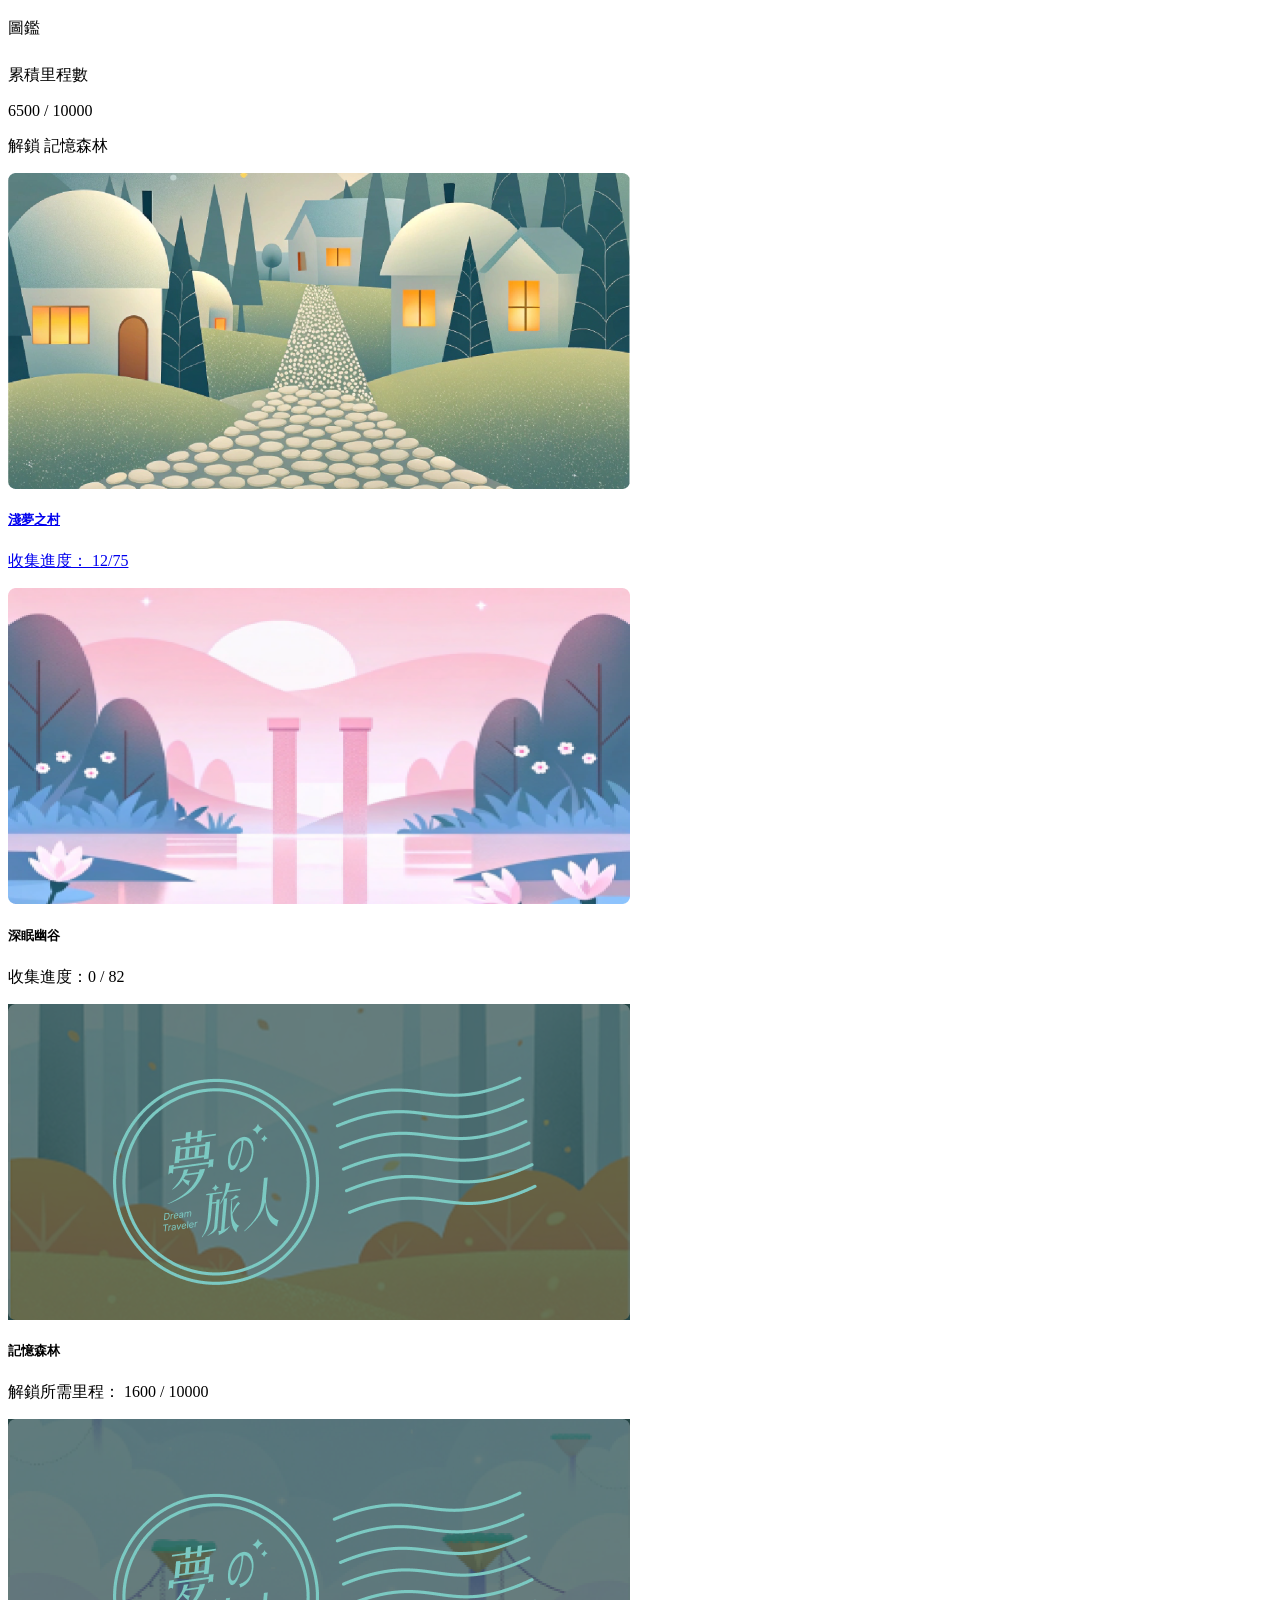
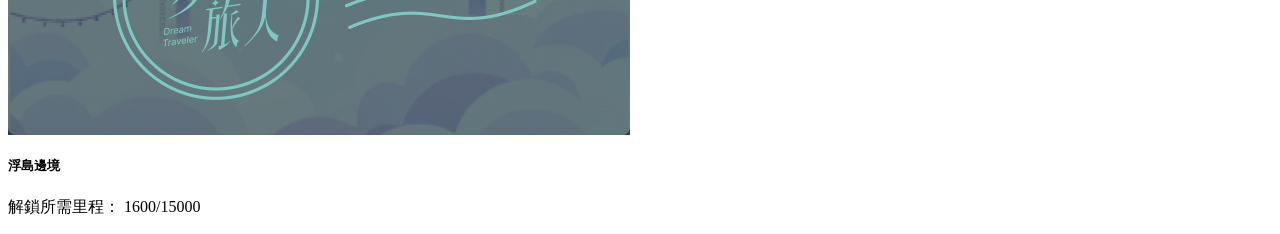
<file: pages/collection.html>
<html lang="en">
  <head>
    <meta charset="UTF-8" />
    <meta http-equiv="X-UA-Compatible" content="IE=edge" />
    <meta name="viewport" content="width=device-width, initial-scale=1.0" />
    <title>collection</title>
    <!-- 字型引入 -->
    <link rel="preconnect" href="https://fonts.googleapis.com">
    <link rel="preconnect" href="https://fonts.gstatic.com" crossorigin>
    <link href="https://fonts.googleapis.com/css2?family=Inter:ital,opsz,wght@0,14..32,100..900;1,14..32,100..900&family=Noto+Sans+TC:wght@100..900&family=Noto+Sans:ital,wght@0,100..900;1,100..900&display=swap" rel="stylesheet">
  </head>
  <body>
    <header>
      <p class="fs-5 text-center fw-bold" style="padding: 10px 0;">圖鑑</p>
    </header>
    <div class="main">
      <section>
        <div class="container py-6">
          <div class="barContainer pb-5 position-sticky top-0 z-2 bg-primary-900">
            <div class="barText d-flex justify-content-between mb-3">
              <p class="fw-bold">累積里程數</p>
              <p class="me-1 ms-auto">6500 / 10000</p>
              <p>解鎖 <span class="fw-bold">記憶森林</span></p>
            </div>
            <div class="progress">
              <div class="progress-bar" role="progressbar" style="width: 25%" aria-valuenow="25" aria-valuemin="0" aria-valuemax="100"></div>
            </div>
          </div>
          <div class="card p-4 bg mb-4">
            <a href="scene-village.html">
              <img src="/assets/images/04-background/main-scene/catalog/catalog-main-scene-淺夢之村-unlock.png" class="card-img-top mb-2" alt="catalog-main-scene-淺夢之村-unlock">
              <div class="card-body">
                <div class="d-flex justify-content-between">
                  <h5 class="card-title fw-bold">淺夢之村</h5>
                  <p class="card-text">收集進度： <span>12/75</span></p>
                </div>
              </div>
            </a>
          </div>
          <div class="card p-4 bg mb-4">
            <img src="/assets/images/04-background/main-scene/catalog/catalog-main-scene-深眠幽谷-unlock.png" class="card-img-top mb-2" alt="catalog-main-scene-深眠幽谷-unlock">
            <div class="card-body">
              <div class="d-flex justify-content-between">
                <h5 class="card-title fw-bold">深眠幽谷</h5>
                <p class="card-text">收集進度：<span>0 / 82</span></p>
              </div>
            </div>
          </div>
          <div class="card p-4 bg mb-4">
            <img src="/assets/images/04-background/main-scene/catalog/catalog-main-scene-記憶之森-lock.png" class="card-img-top mb-2" alt="catalog-main-scene-記憶之森-lock">
            <div class="card-body">
              <div class="d-flex justify-content-between">
                <h5 class="card-title fw-bold">記憶森林</h5>
                <p class="card-text">解鎖所需里程： <span>1600 / 10000</span></p>
              </div>
            </div>
          </div>
          <div class="card p-4 bg mb-4">
            <img src="/assets/images/04-background/main-scene/catalog/catalog-main-scene-浮島邊境-lock.png" class="card-img-top mb-2" alt="catalog-main-scene-浮島邊境-lock">
            <div class="card-body">
              <div class="d-flex justify-content-between">
                <h5 class="card-title fw-bold">浮島邊境</h5>
                <p class="card-text">解鎖所需里程： <span>1600/15000</span></p>
              </div>
            </div>
          </div>                    
        </div>
      </section>
    </div>
    <div class="navbar">

    </div>

    <script type="module" src="../main.js"></script>
  </body>
</html>
</file>
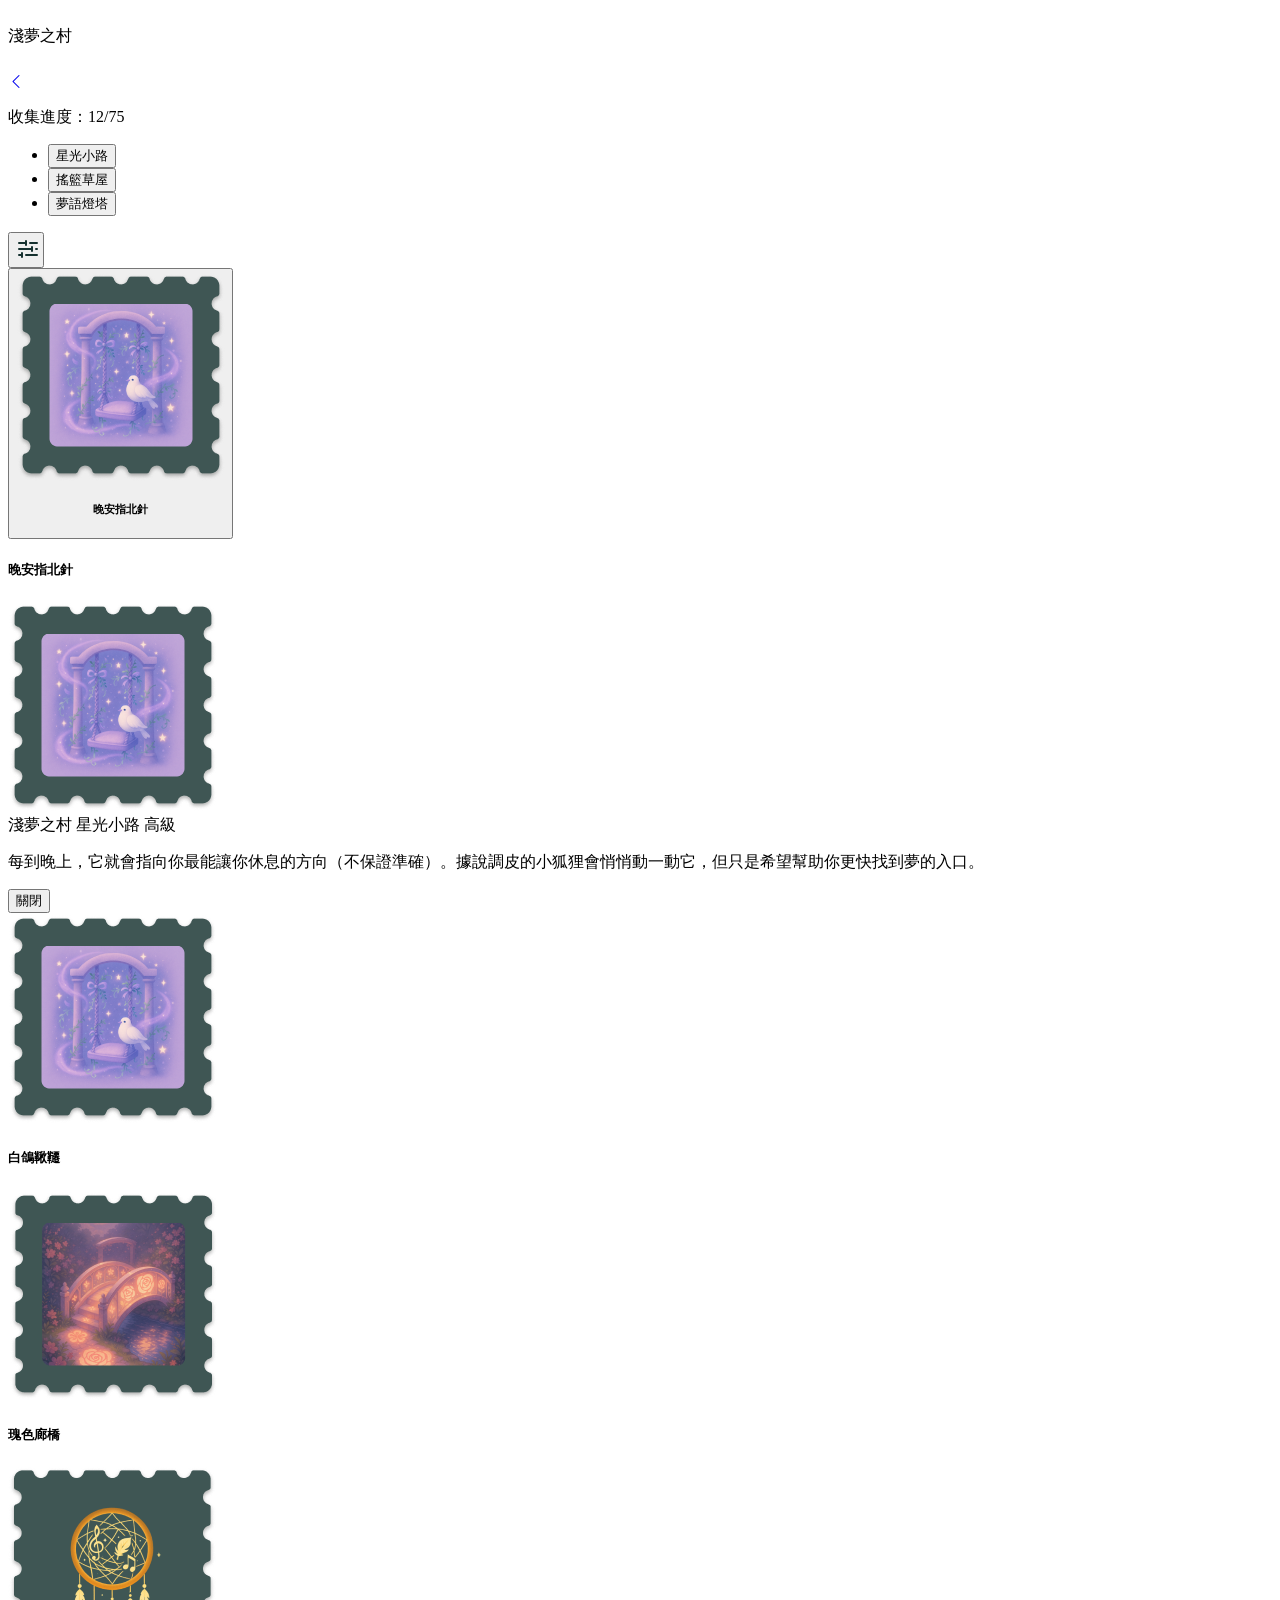
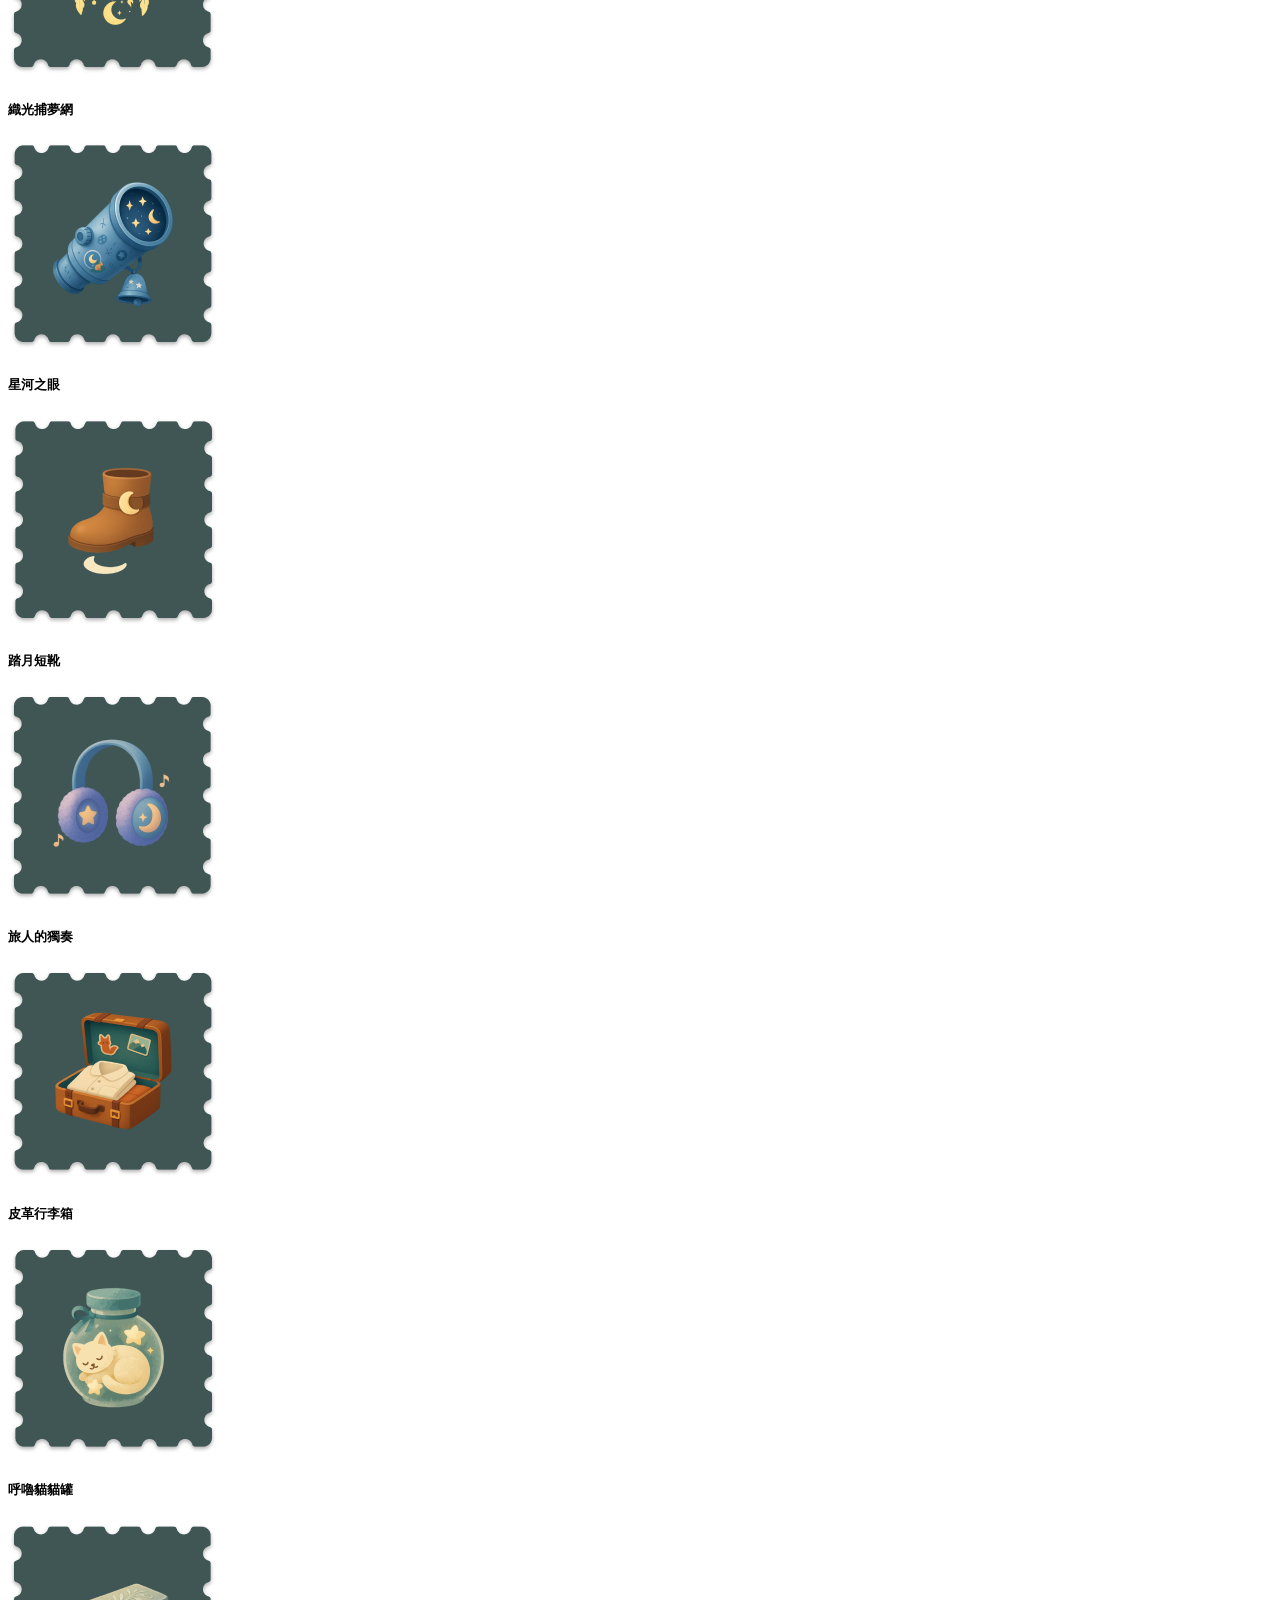
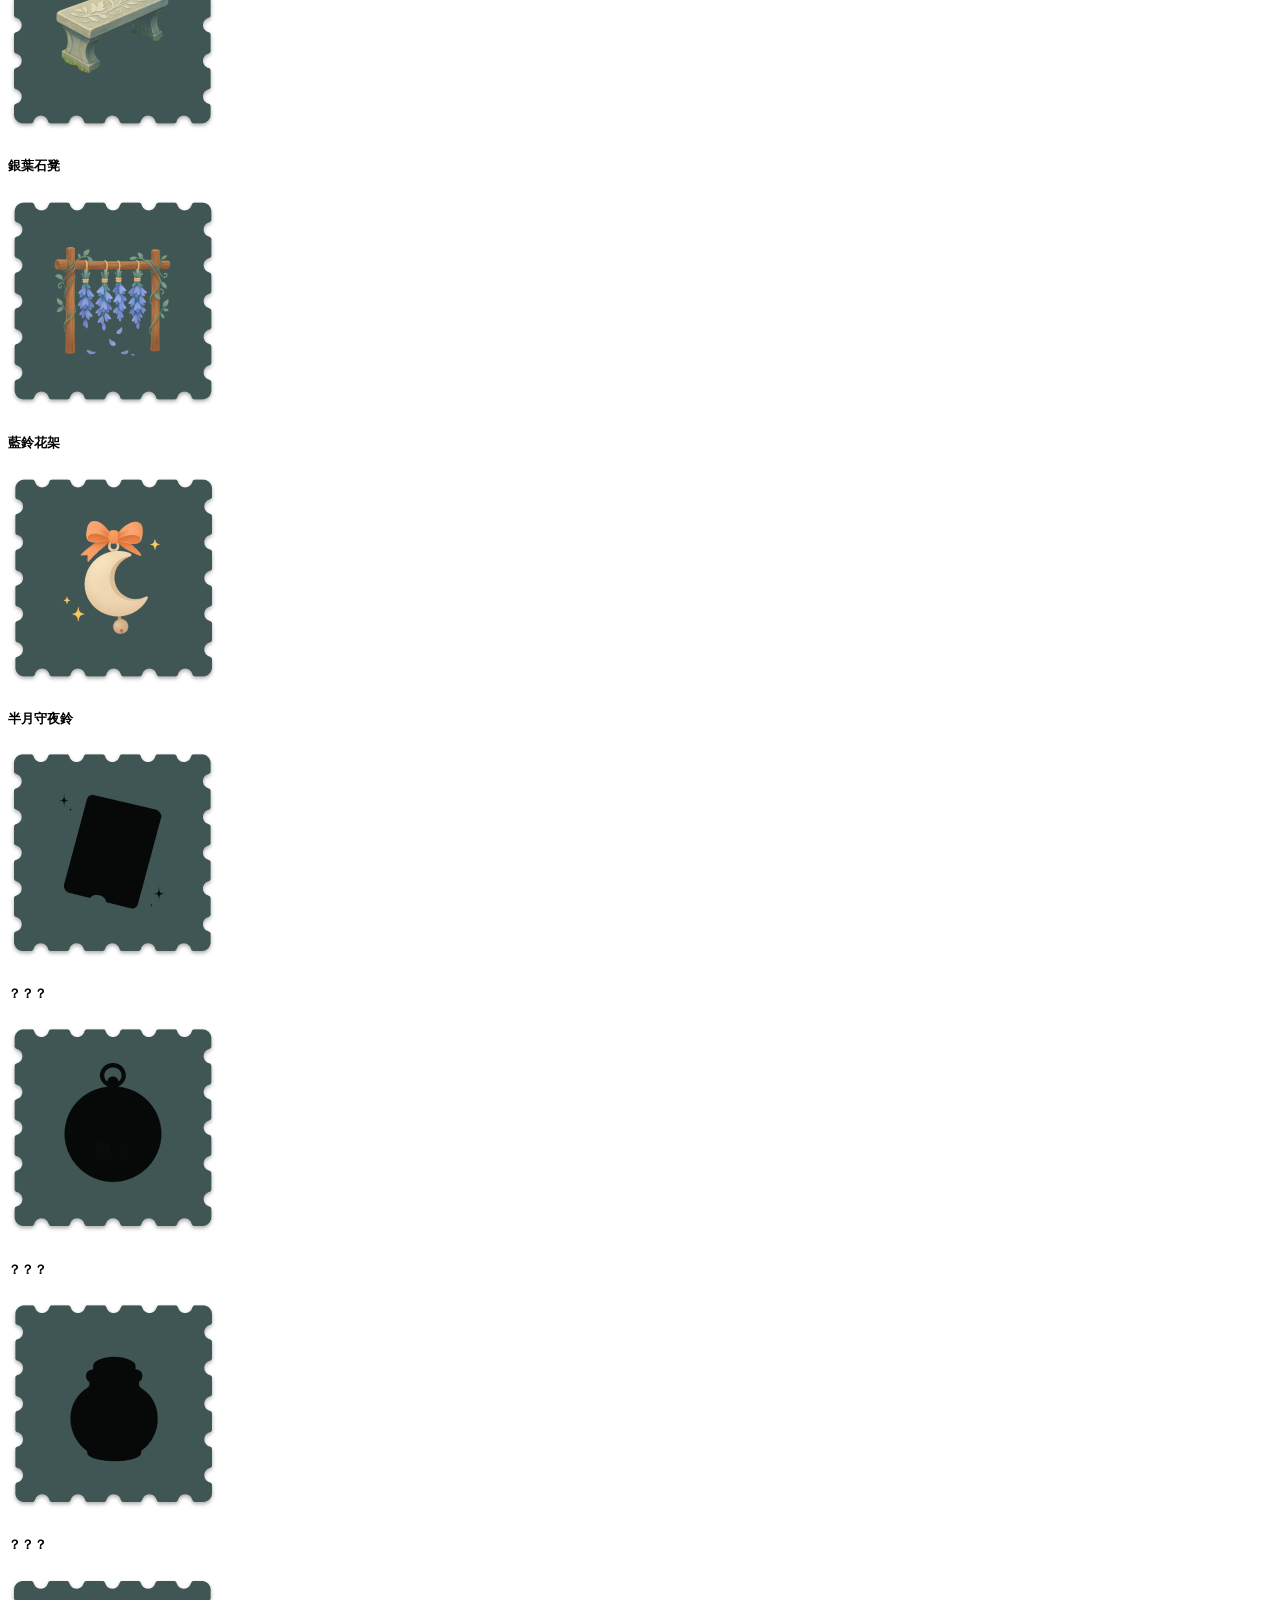
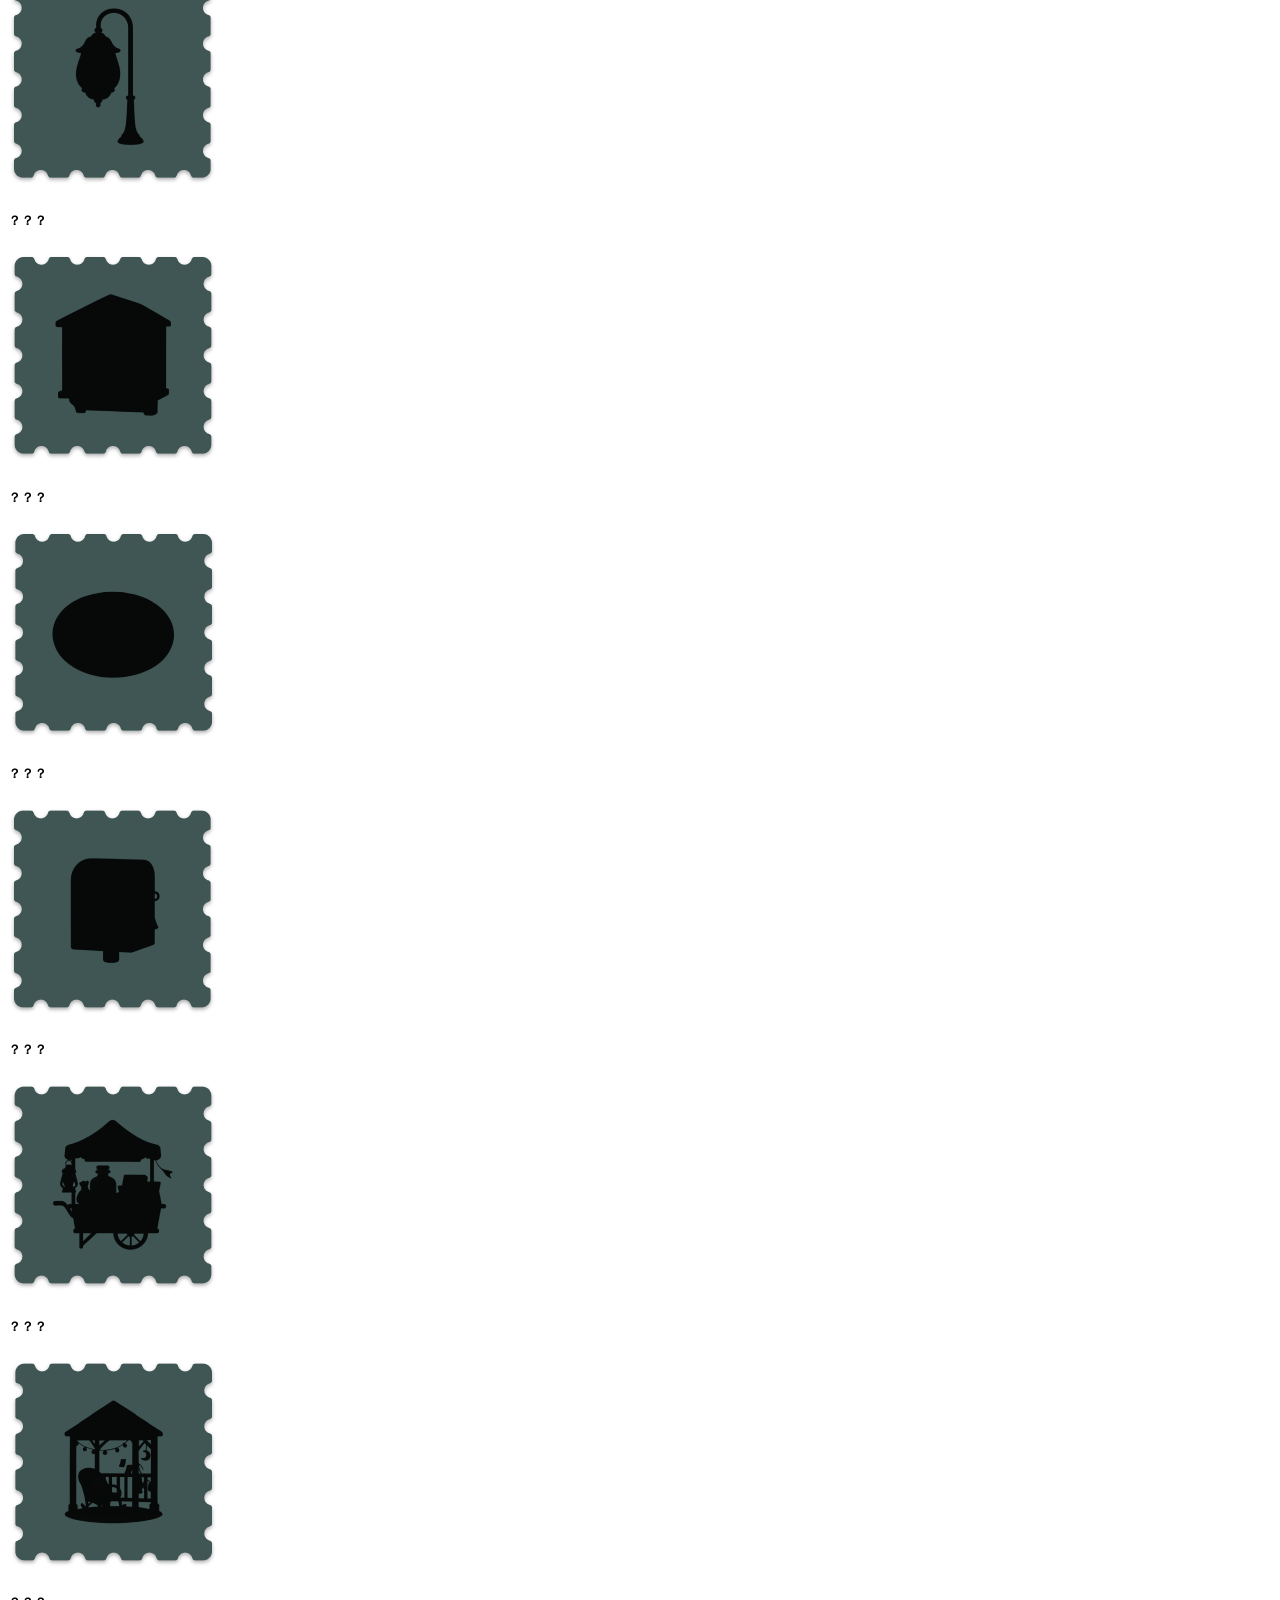
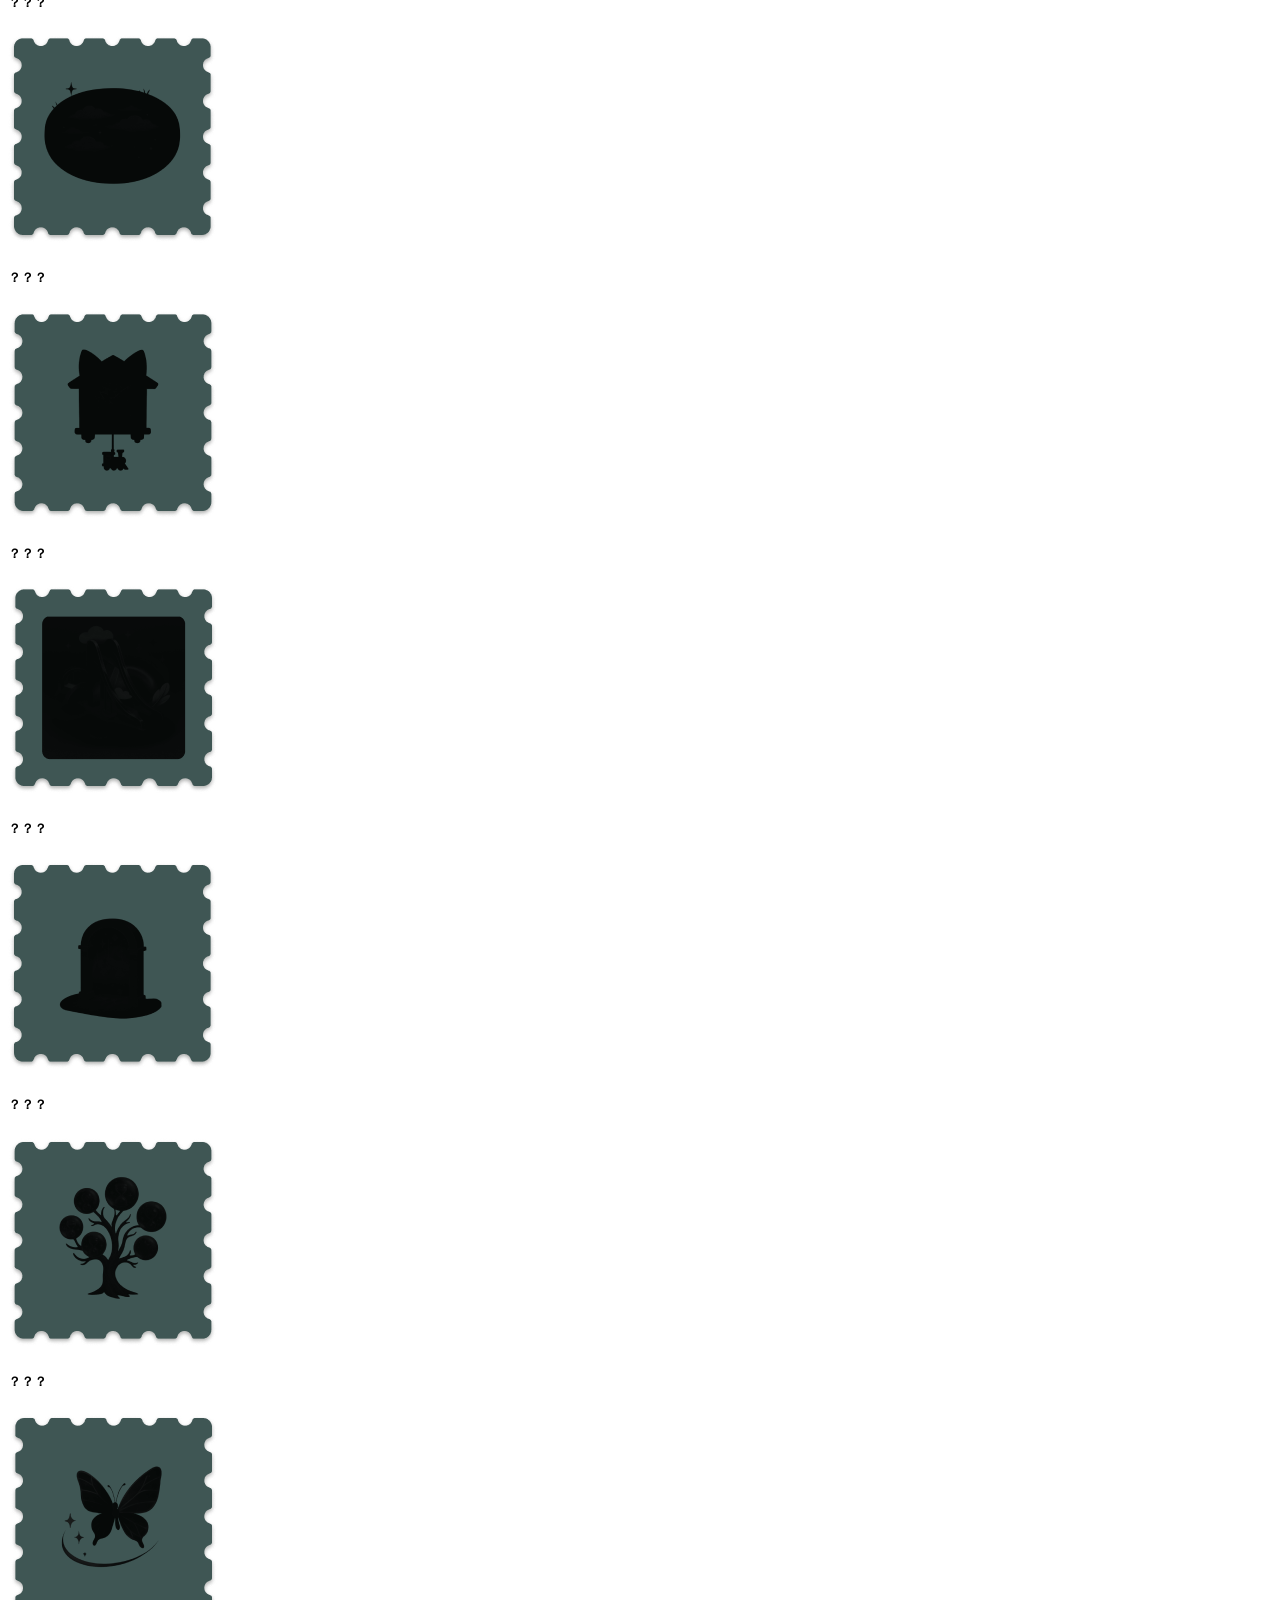
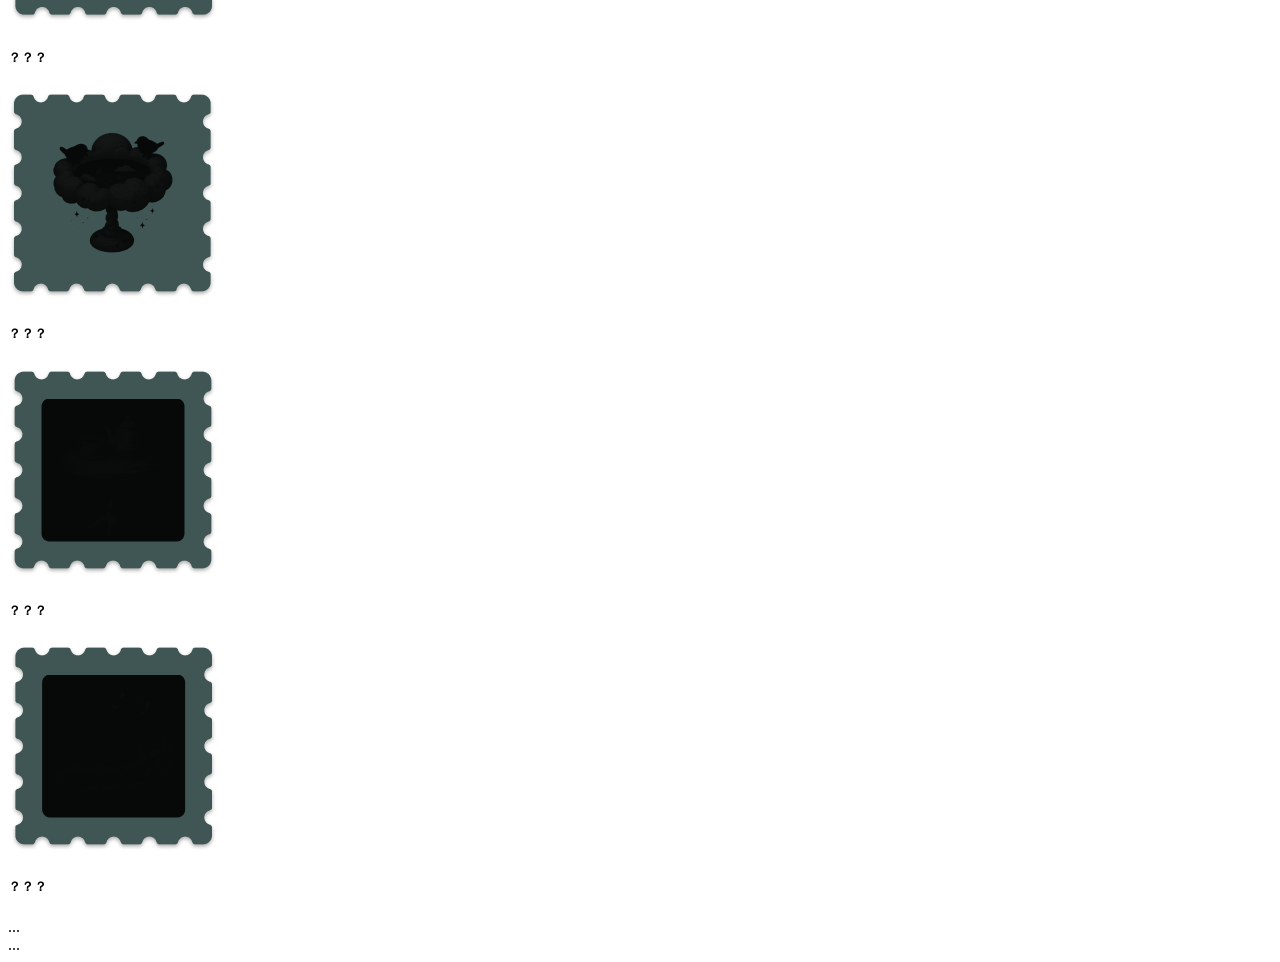
<file: pages/scene-village.html>
<!DOCTYPE html>
<html lang="en">
<head>
    <meta charset="UTF-8">
    <meta name="viewport" content="width=device-width, initial-scale=1.0">
    <title>scene-village</title>
<!-- 字型引入 -->
    <link rel="preconnect" href="https://fonts.googleapis.com">
    <link rel="preconnect" href="https://fonts.gstatic.com" crossorigin>
    <link href="https://fonts.googleapis.com/css2?family=Inter:ital,opsz,wght@0,14..32,100..900;1,14..32,100..900&family=Noto+Sans+TC:wght@100..900&family=Noto+Sans:ital,wght@0,100..900;1,100..900&display=swap" rel="stylesheet">
<!--BS icon引入  -->
    <link rel="stylesheet" href="https://cdn.jsdelivr.net/npm/bootstrap-icons@1.13.1/font/bootstrap-icons.min.css">
</head>
<body>

    <header class="position-relative mb-6">
        <p class="fs-5 text-center fw-bold lh-28" style="padding: 10px 0;">淺夢之村</p>
        <a class="position-absolute start-0 top-50 translate-middle-y p-3" href="collection.html"><i class="bi bi-chevron-left" style="width: 24px;"></i></a>
    </header>
    <main>
        <p class="text-center mb-4">收集進度：12/75</p>
        <ul class="nav nav-tabs w-100 border-0" id="myTab" role="tablist">
            <li class="nav-item col" role="presentation">
                <button class="nav-link text-center w-100 fs-8 fw-bold lh-20 active border-0" id="home-tab" data-bs-toggle="tab" data-bs-target="#home" type="button" role="tab" aria-controls="home" aria-selected="true">星光小路</butto>
            </li>
            <li class="nav-item col" role="presentation">
                <button class="nav-link text-center w-100 fs-8 fw-bold lh-20 border-0" id="profile-tab" data-bs-toggle="tab" data-bs-target="#profile" type="button" role="tab" aria-controls="profile" aria-selected="false">搖籃草屋</button>
            </li>
            <li class="nav-item col" role="presentation">
                <button class="nav-link text-center w-100 fs-8 fw-bold lh-20 border-0" id="contact-tab" data-bs-toggle="tab" data-bs-target="#contact" type="button" role="tab" aria-controls="contact" aria-selected="false">夢語燈塔</button>
            </li>
        </ul>
        <div class="tab-content" id="myTabContent">
            <div class="tab-pane fade show active bg-neutral-900"  id="home" role="tabpanel" aria-labelledby="home-tab">
                <div class="container py-4 position-relative">
                    <button type="button" class="filter position-absolute top-0 end-0 bg-primary-300 rounded-circle z-2 border-0 p-0" style="height: 36px;width: 36px;">
                        <img src="/assets/images/05-icon/filter.svg" alt="filter">
                    </button>
                    <div class="row gx-6 gy-6">
                        <!-- 第一列 -->
                        <div class="col-4">
                            <button type="button" class="border-0 p-0" data-bs-toggle="modal" data-bs-target="#staticBackdrop">
                                <div class="card border-0 rounded-0">
                                    <!-- 缺圖 -->
                                    <img src="/assets/images/03-treasure/unlock/treasure-unlock-01.png" class="card-img-top mb-3" alt="晚安指北針">
                                    <div class="card-body">
                                        <h5 class="card-title text-center fs-7">晚安指北針</h5>
                                    </div>
                                </div>
                            </button>
                            <!-- Modal -->
                            <div class="modal fade" id="staticBackdrop" data-bs-backdrop="static" data-bs-keyboard="false" tabindex="-1" aria-labelledby="staticBackdropLabel" aria-hidden="true">
                                <div class="modal-dialog modal-dialog-centered">
                                    <div class="modal-content  border-2 border-primary-50 mx-4 ">
                                        <div class="modal-header bg-neutral-100 py-3">
                                            <h5 class="modal-title w-100 text-neutral-1000 fw-bold fs-5 text-center" id="staticBackdropLabel">晚安指北針</h5>
                                        </div>
                                        <div class="modal-body p-5 ">
                                            <div class="d-flex justify-content-center mb-4 ">
                                                <img src="/assets/images/03-treasure/unlock/treasure-unlock-01.png" alt="晚安指北針">
                                            </div>
                                            <div class="d-flex justify-content-center gap-3 mb-4">
                                                <span class="badge bg-primary-900 text-primary-300 fw-bold border border-2 border-primary-300 rounded-pill py-2 px-4 " style="width: 80px;">淺夢之村</span>
                                                <span class="badge bg-primary-900 text-primary-300 fw-bold border border-2 border-primary-300 rounded-pill py-2 px-4 " style="width: 80px;">星光小路</span>
                                                <span class="badge badge-bg text-neutral-1000 fw-bold rounded-pill py-2 px-4 " style="width: 80px;">高級</span>
                                            </div>
                                            <p class="mb-4">每到晚上，它就會指向你最能讓你休息的方向（不保證準確）。據說調皮的小狐狸會悄悄動一動它，但只是希望幫助你更快找到夢的入口。</p>
                                            <button type="button" class="btn btn-primary-300 rounded-pill fw-bold py-3 w-100" data-bs-dismiss="modal">關閉</button>
                                        </div>
                                    </div>
                                </div>
                            </div>
                        </div>
                        <div class="col-4">
                            <div class="card border-0">
                                <img src="/assets/images/03-treasure/unlock/treasure-unlock-01.png" class="card-img-top mb-3" alt="白鴿鞦韆">
                                <div class="card-body">
                                    <h5 class="card-title text-center fs-7">白鴿鞦韆</h5>
                                </div>
                            </div>
                        </div>
                        <div class="col-4">
                            <div class="card border-0">
                                <img src="/assets/images/03-treasure/unlock/treasure-unlock-02.png" class="card-img-top mb-3" alt="晚安指北針">
                                <div class="card-body">
                                    <h5 class="card-title text-center fs-7">瑰色廊橋</h5>
                                </div>
                            </div>
                        </div>   
                        <!--第二列  -->
                        <div class="col-4">
                            <div class="card border-0">
                                <img src="/assets/images/03-treasure/unlock/treasure-unlock-03.png" class="card-img-top mb-3" alt="織光捕夢網">
                                <div class="card-body">
                                    <h5 class="card-title text-center fs-7">織光捕夢網</h5>
                                </div>
                            </div>
                        </div>
                        <div class="col-4">
                            <div class="card border-0">
                                <img src="/assets/images/03-treasure/unlock/treasure-unlock-04.png" class="card-img-top mb-3" alt="星河之眼">
                                <div class="card-body">
                                    <h5 class="card-title text-center fs-7">星河之眼</h5>
                                </div>
                            </div>
                        </div>
                        <div class="col-4">
                            <div class="card border-0">
                                <img src="/assets/images/03-treasure/unlock/treasure-unlock-05.png" class="card-img-top mb-3" alt="踏月短靴">
                                <div class="card-body">
                                    <h5 class="card-title text-center fs-7">踏月短靴</h5>
                                </div>
                            </div>
                        </div>   
                        <!-- 第三列 -->
                        <div class="col-4">
                            <div class="card border-0">
                                <img src="/assets/images/03-treasure/unlock/treasure-unlock-06.png" class="card-img-top mb-3" alt="旅人的獨奏">
                                <div class="card-body">
                                    <h5 class="card-title text-center fs-7">旅人的獨奏</h5>
                                </div>
                            </div>
                        </div>
                        <div class="col-4">
                            <div class="card border-0">
                                <img src="/assets/images/03-treasure/unlock/treasure-unlock-07.png" class="card-img-top mb-3" alt="皮革行李箱">
                                <div class="card-body">
                                    <h5 class="card-title text-center fs-7">皮革行李箱</h5>
                                </div>
                            </div>
                        </div>
                        <div class="col-4">
                            <div class="card border-0">
                                <img src="/assets/images/03-treasure/unlock/treasure-unlock-08.png" class="card-img-top mb-3" alt="呼嚕貓貓罐">
                                <div class="card-body">
                                    <h5 class="card-title text-center fs-7">呼嚕貓貓罐</h5>
                                </div>
                            </div>
                        </div>   
                        <!-- 第四列-->
                        <div class="col-4">
                            <div class="card border-0">
                                <img src="/assets/images/03-treasure/unlock/treasure-unlock-09.png" class="card-img-top mb-3" alt="銀葉石凳">
                                <div class="card-body">
                                    <h5 class="card-title text-center fs-7">銀葉石凳</h5>
                                </div>
                            </div>
                        </div>
                        <div class="col-4">
                            <div class="card border-0">
                                <img src="/assets/images/03-treasure/unlock/treasure-unlock-10.png" class="card-img-top mb-3" alt="藍鈴花架">
                                <div class="card-body">
                                    <h5 class="card-title text-center fs-7">藍鈴花架</h5>
                                </div>
                            </div>
                        </div>
                        <div class="col-4">
                            <div class="card border-0">
                                <img src="/assets/images/03-treasure/unlock/treasure-unlock-11.png" class="card-img-top mb-3" alt="半月守夜鈴">
                                <div class="card-body">
                                    <h5 class="card-title text-center fs-7">半月守夜鈴</h5>
                                </div>
                            </div>
                        </div> 
                        <!-- 第五列-->
                        <div class="col-4">
                            <div class="card border-0">
                                <img src="/assets/images/03-treasure/lock/treasure-lock-01.png" class="card-img-top mb-3" alt="treasure-lock-01">
                                <div class="card-body">
                                    <h5 class="card-title text-center fs-7">？？？</h5>
                                </div>
                            </div>
                        </div>
                        <div class="col-4">
                            <div class="card border-0">
                                <img src="/assets/images/03-treasure/lock/treasure-lock-02.png" class="card-img-top mb-3" alt="treasure-lock-02">
                                <div class="card-body">
                                    <h5 class="card-title text-center fs-7">？？？</h5>
                                </div>
                            </div>
                        </div>
                        <div class="col-4">
                            <div class="card border-0">
                                <img src="/assets/images/03-treasure/lock/treasure-lock-03.png" class="card-img-top mb-3" alt="treasure-lock-03">
                                <div class="card-body">
                                    <h5 class="card-title text-center fs-7">？？？</h5>
                                </div>
                            </div>
                        </div> 
                        <!-- 第六列 -->
                        <div class="col-4">
                            <div class="card border-0">
                                <img src="/assets/images/03-treasure/lock/treasure-lock-04.png" class="card-img-top mb-3" alt="treasure-lock-04">
                                <div class="card-body">
                                    <h5 class="card-title text-center fs-7">？？？</h5>
                                </div>
                            </div>
                        </div>
                        <div class="col-4">
                            <div class="card border-0">
                                <img src="/assets/images/03-treasure/lock/treasure-lock-05.png" class="card-img-top mb-3" alt="treasure-lock-05">
                                <div class="card-body">
                                    <h5 class="card-title text-center fs-7">？？？</h5>
                                </div>
                            </div>
                        </div>
                        <div class="col-4">
                            <div class="card border-0">
                                <img src="/assets/images/03-treasure/lock/treasure-lock-06.png" class="card-img-top mb-3" alt="treasure-lock-06">
                                <div class="card-body">
                                    <h5 class="card-title text-center fs-7">？？？</h5>
                                </div>
                            </div>
                        </div>   
                        <!-- 第七列-->
                        <div class="col-4">
                            <div class="card border-0">
                                <img src="/assets/images/03-treasure/lock/treasure-lock-07.png" class="card-img-top mb-3" alt="treasure-lock-07">
                                <div class="card-body">
                                    <h5 class="card-title text-center fs-7">？？？</h5>
                                </div>
                            </div>
                        </div>
                        <div class="col-4">
                            <div class="card border-0">
                                <img src="/assets/images/03-treasure/lock/treasure-lock-08.png" class="card-img-top mb-3" alt="treasure-lock-08">
                                <div class="card-body">
                                    <h5 class="card-title text-center fs-7">？？？</h5>
                                </div>
                            </div>
                        </div>
                        <div class="col-4">
                            <div class="card border-0">
                                <img src="/assets/images/03-treasure/lock/treasure-lock-09.png" class="card-img-top mb-3" alt="treasure-lock-09">
                                <div class="card-body">
                                    <h5 class="card-title text-center fs-7">？？？</h5>
                                </div>
                            </div>
                        </div> 
                        <!-- 第八列 -->
                        <div class="col-4">
                            <div class="card border-0">
                                <img src="/assets/images/03-treasure/lock/treasure-lock-10.png" class="card-img-top mb-3" alt="treasure-lock-10">
                                <div class="card-body">
                                    <h5 class="card-title text-center fs-7">？？？</h5>
                                </div>
                            </div>
                        </div>
                        <div class="col-4">
                            <div class="card border-0">
                                <img src="/assets/images/03-treasure/lock/treasure-lock-11.png" class="card-img-top mb-3" alt="treasure-lock-11">
                                <div class="card-body">
                                    <h5 class="card-title text-center fs-7">？？？</h5>
                                </div>
                            </div>
                        </div>
                        <div class="col-4">
                            <div class="card border-0">
                                <img src="/assets/images/03-treasure/lock/treasure-lock-12.png" class="card-img-top mb-3" alt="treasure-lock-12">
                                <div class="card-body">
                                    <h5 class="card-title text-center fs-7">？？？</h5>
                                </div>
                            </div>
                        </div> 
                        <!-- 第九列 -->
                        <div class="col-4">
                            <div class="card border-0">
                                <img src="/assets/images/03-treasure/lock/treasure-lock-13.png" class="card-img-top mb-3" alt="treasure-lock-13">
                                <div class="card-body">
                                    <h5 class="card-title text-center fs-7">？？？</h5>
                                </div>
                            </div>
                        </div>
                        <div class="col-4">
                            <div class="card border-0">
                                <img src="/assets/images/03-treasure/lock/treasure-lock-14.png" class="card-img-top mb-3" alt="treasure-lock-14">
                                <div class="card-body">
                                    <h5 class="card-title text-center fs-7">？？？</h5>
                                </div>
                            </div>
                        </div>
                        <div class="col-4">
                            <div class="card border-0">
                                <img src="/assets/images/03-treasure/lock/treasure-lock-15.png" class="card-img-top mb-3" alt="treasure-lock-15">
                                <div class="card-body">
                                    <h5 class="card-title text-center fs-7">？？？</h5>
                                </div>
                            </div>
                        </div>   
                        <!-- 第十列-->
                        <div class="col-4">
                            <div class="card border-0">
                                <img src="/assets/images/03-treasure/lock/treasure-lock-16.png" class="card-img-top mb-3" alt="treasure-lock-16">
                                <div class="card-body">
                                    <h5 class="card-title text-center fs-7">？？？</h5>
                                </div>
                            </div>
                        </div>
                        <div class="col-4">
                            <div class="card border-0">
                                <img src="/assets/images/03-treasure/lock/treasure-lock-17.png" class="card-img-top mb-3" alt="treasure-lock-17">
                                <div class="card-body">
                                    <h5 class="card-title text-center fs-7">？？？</h5>
                                </div>
                            </div>
                        </div>
                        <div class="col-4">
                            <div class="card border-0">
                                <img src="/assets/images/03-treasure/lock/treasure-lock-18.png" class="card-img-top mb-3" alt="treasure-lock-18">
                                <div class="card-body">
                                    <h5 class="card-title text-center fs-7">？？？</h5>
                                </div>
                            </div>
                        </div>  
                    </div>
                </div>    
            </div>
            <div class="tab-pane fade bg-neutral-900" id="profile"  role="tabpanel" aria-labelledby="profile-tab">...</div>
            <div class="tab-pane fade bg-neutral-900" id="contact"  role="tabpanel" aria-labelledby="contact-tab">...</div>
        </div>
    </main>

    <div class="navbar"></div>
    <script type="module" src="../main.js"></script>
</body>
</html>
</file>
